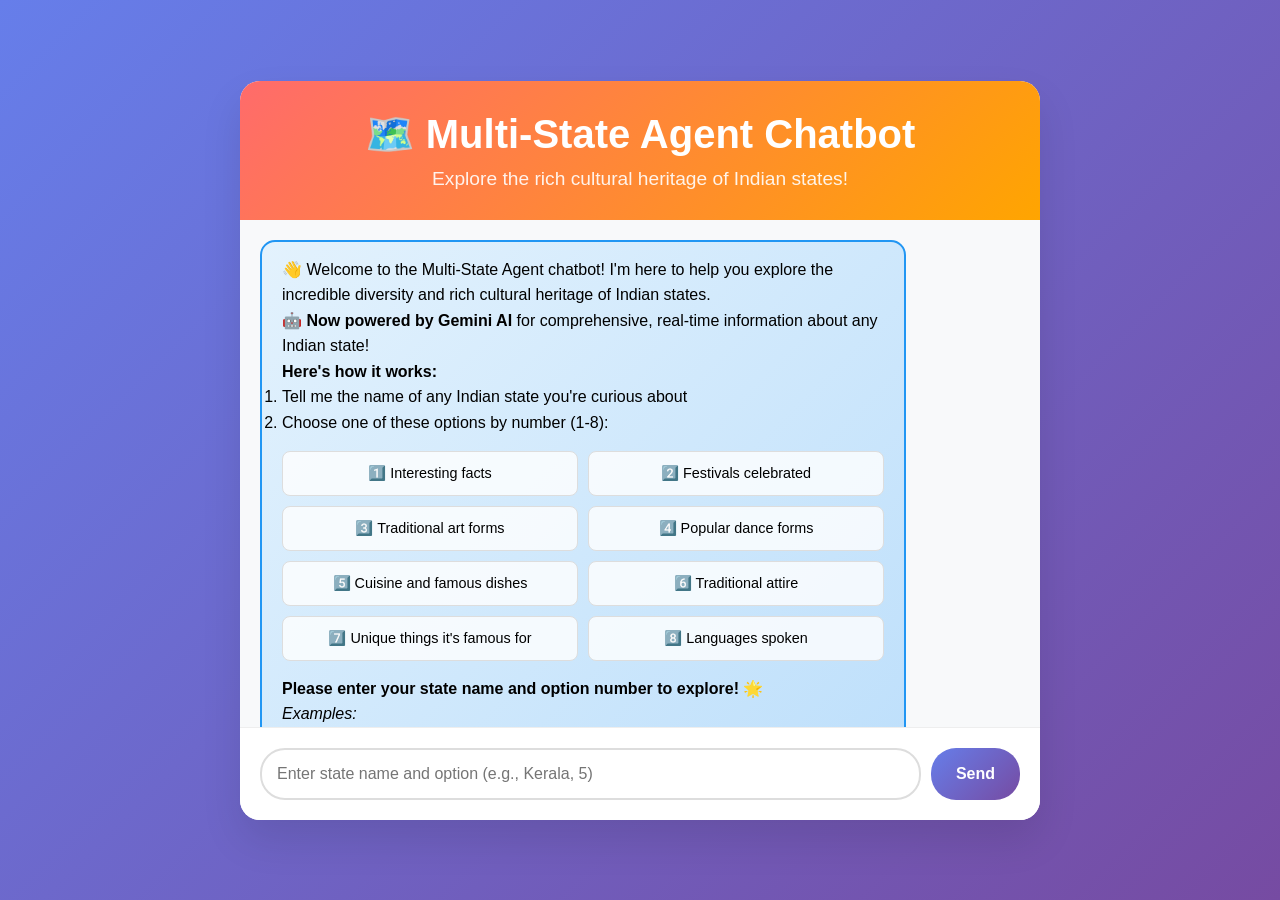
<file: index.html>
<!DOCTYPE html>
<html lang="en">
<head>
    <meta charset="UTF-8">
    <meta name="viewport" content="width=device-width, initial-scale=1.0">
    <title>Multi-State Agent Chatbot</title>
    <link rel="stylesheet" href="style.css">
</head>
<body>
    <div class="container">
        <header>
            <h1>🗺️ Multi-State Agent Chatbot</h1>
            <p>Explore the rich cultural heritage of Indian states!</p>
        </header>
        
        <div class="chat-container">
            <div class="chat-messages" id="chatMessages">
                <div class="message bot-message">
                    <div class="message-content">
                        <p>👋 Welcome to the Multi-State Agent chatbot! I'm here to help you explore the incredible diversity and rich cultural heritage of Indian states.</p>
                        
                        <p>🤖 <strong>Now powered by Gemini AI</strong> for comprehensive, real-time information about any Indian state!</p>
                        
                        <p><strong>Here's how it works:</strong></p>
                        <ol>
                            <li>Tell me the name of any Indian state you're curious about</li>
                            <li>Choose one of these options by number (1-8):</li>
                        </ol>
                        
                        <div class="options-grid">
                            <div class="option">1️⃣ Interesting facts</div>
                            <div class="option">2️⃣ Festivals celebrated</div>
                            <div class="option">3️⃣ Traditional art forms</div>
                            <div class="option">4️⃣ Popular dance forms</div>
                            <div class="option">5️⃣ Cuisine and famous dishes</div>
                            <div class="option">6️⃣ Traditional attire</div>
                            <div class="option">7️⃣ Unique things it's famous for</div>
                            <div class="option">8️⃣ Languages spoken</div>
                        </div>
                        
                        <p><strong>Please enter your state name and option number to explore! 🌟</strong></p>
                        <p><em>Examples:</em></p>
                        <ul style="text-align: left; margin: 10px 0;">
                            <li><strong>"Kerala, 5"</strong> - Explore Kerala's cuisine</li>
                            <li><strong>"Rajasthan, 2"</strong> - Discover Rajasthan's festivals</li>
                            <li><strong>"Diwali festival"</strong> - Learn about specific festivals</li>
                            <li><strong>"Onam festival"</strong> - Regional festival details</li>
                        </ul>
                    </div>
                </div>
            </div>
            
            <div class="input-container">
                <input type="text" id="userInput" placeholder="Enter state name and option (e.g., Kerala, 5)" />
                <button id="sendButton">Send</button>
            </div>
        </div>
    </div>
    
    <script src="script.js"></script>
</body>
</html>
</file>
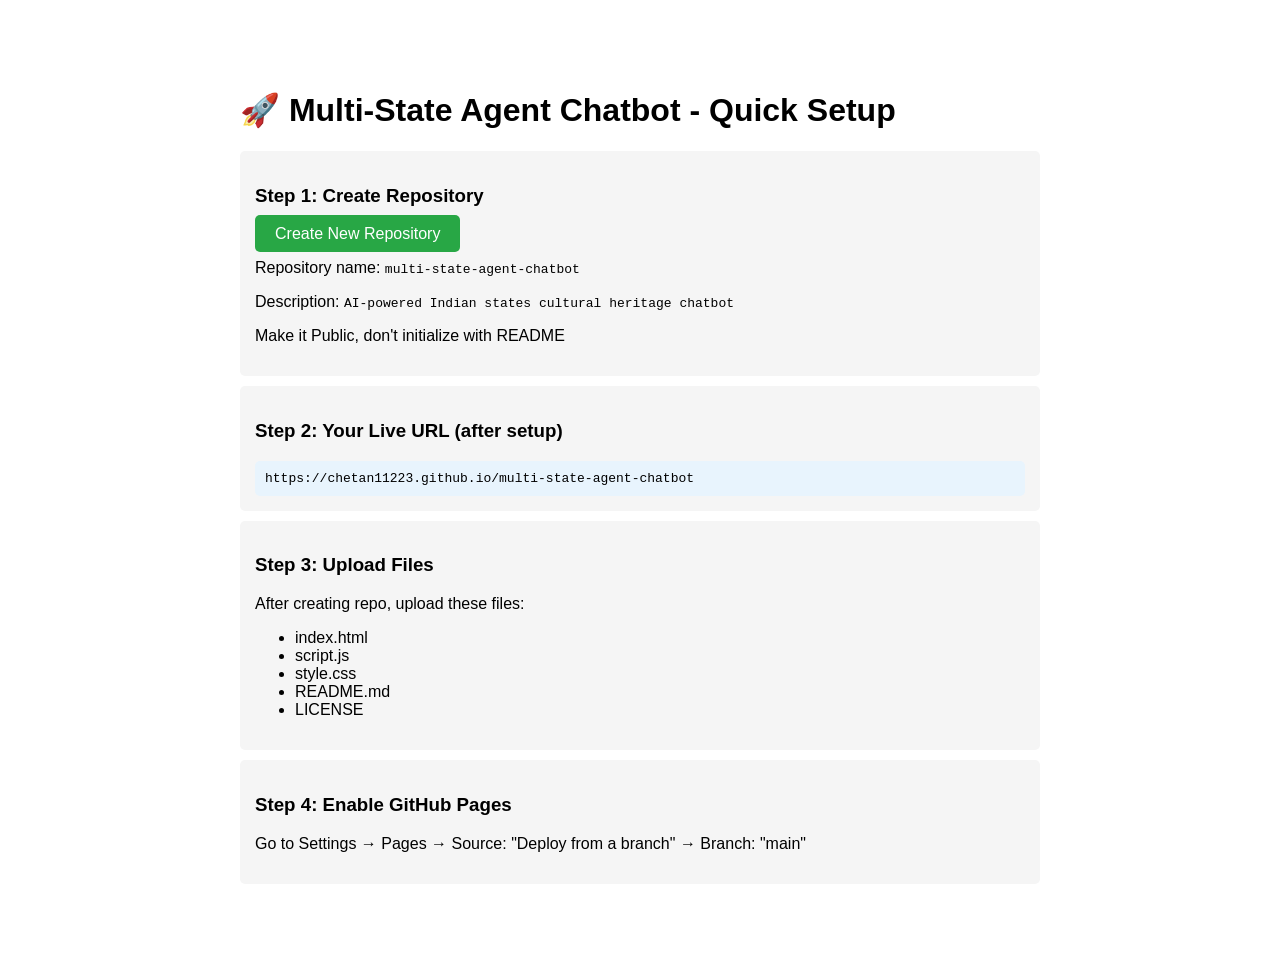
<file: quick-setup.html>
<!DOCTYPE html>
<html>
<head>
    <title>Quick GitHub Setup</title>
    <style>
        body { font-family: Arial, sans-serif; max-width: 800px; margin: 50px auto; padding: 20px; }
        .step { background: #f5f5f5; padding: 15px; margin: 10px 0; border-radius: 5px; }
        .url { background: #e8f4fd; padding: 10px; border-radius: 5px; font-family: monospace; }
        .button { background: #28a745; color: white; padding: 10px 20px; text-decoration: none; border-radius: 5px; }
    </style>
</head>
<body>
    <h1>🚀 Multi-State Agent Chatbot - Quick Setup</h1>
    
    <div class="step">
        <h3>Step 1: Create Repository</h3>
        <p><a href="https://github.com/new" target="_blank" class="button">Create New Repository</a></p>
        <p>Repository name: <code>multi-state-agent-chatbot</code></p>
        <p>Description: <code>AI-powered Indian states cultural heritage chatbot</code></p>
        <p>Make it Public, don't initialize with README</p>
    </div>
    
    <div class="step">
        <h3>Step 2: Your Live URL (after setup)</h3>
        <div class="url">https://chetan11223.github.io/multi-state-agent-chatbot</div>
    </div>
    
    <div class="step">
        <h3>Step 3: Upload Files</h3>
        <p>After creating repo, upload these files:</p>
        <ul>
            <li>index.html</li>
            <li>script.js</li>
            <li>style.css</li>
            <li>README.md</li>
            <li>LICENSE</li>
        </ul>
    </div>
    
    <div class="step">
        <h3>Step 4: Enable GitHub Pages</h3>
        <p>Go to Settings → Pages → Source: "Deploy from a branch" → Branch: "main"</p>
    </div>
    
    <script>
        console.log("Multi-State Agent Chatbot Setup Guide Ready!");
    </script>
</body>
</html>
</file>
<file: style.css>
* {
    margin: 0;
    padding: 0;
    box-sizing: border-box;
}

body {
    font-family: 'Segoe UI', Tahoma, Geneva, Verdana, sans-serif;
    background: linear-gradient(135deg, #667eea 0%, #764ba2 100%);
    min-height: 100vh;
    display: flex;
    align-items: center;
    justify-content: center;
}

.container {
    width: 90%;
    max-width: 800px;
    background: white;
    border-radius: 20px;
    box-shadow: 0 20px 40px rgba(0, 0, 0, 0.1);
    overflow: hidden;
}

header {
    background: linear-gradient(135deg, #ff6b6b, #ffa500);
    color: white;
    padding: 30px;
    text-align: center;
}

header h1 {
    font-size: 2.5em;
    margin-bottom: 10px;
    font-weight: 700;
}

header p {
    font-size: 1.2em;
    opacity: 0.9;
}

.chat-container {
    height: 600px;
    display: flex;
    flex-direction: column;
}

.chat-messages {
    flex: 1;
    padding: 20px;
    overflow-y: auto;
    background: #f8f9fa;
}

.message {
    margin-bottom: 20px;
    animation: fadeIn 0.3s ease-in;
}

@keyframes fadeIn {
    from { opacity: 0; transform: translateY(10px); }
    to { opacity: 1; transform: translateY(0); }
}

.message-content {
    padding: 15px 20px;
    border-radius: 15px;
    max-width: 85%;
    line-height: 1.6;
}

.bot-message .message-content {
    background: linear-gradient(135deg, #e3f2fd, #bbdefb);
    border: 2px solid #2196f3;
    margin-left: 0;
}

.user-message .message-content {
    background: linear-gradient(135deg, #e8f5e8, #c8e6c9);
    border: 2px solid #4caf50;
    margin-left: auto;
    text-align: right;
}

.options-grid {
    display: grid;
    grid-template-columns: repeat(auto-fit, minmax(200px, 1fr));
    gap: 10px;
    margin: 15px 0;
}

.option {
    background: rgba(255, 255, 255, 0.8);
    padding: 10px;
    border-radius: 8px;
    border: 1px solid #ddd;
    font-size: 0.9em;
    text-align: center;
}

.input-container {
    display: flex;
    padding: 20px;
    background: white;
    border-top: 1px solid #eee;
}

#userInput {
    flex: 1;
    padding: 15px;
    border: 2px solid #ddd;
    border-radius: 25px;
    font-size: 16px;
    outline: none;
    transition: border-color 0.3s;
}

#userInput:focus {
    border-color: #667eea;
}

#sendButton {
    margin-left: 10px;
    padding: 15px 25px;
    background: linear-gradient(135deg, #667eea, #764ba2);
    color: white;
    border: none;
    border-radius: 25px;
    cursor: pointer;
    font-size: 16px;
    font-weight: 600;
    transition: transform 0.2s;
}

#sendButton:hover {
    transform: translateY(-2px);
}

.state-info {
    background: rgba(255, 193, 7, 0.1);
    border-left: 4px solid #ffc107;
    padding: 15px;
    margin: 10px 0;
    border-radius: 5px;
}

.error-message {
    background: rgba(244, 67, 54, 0.1);
    border-left: 4px solid #f44336;
    padding: 15px;
    margin: 10px 0;
    border-radius: 5px;
    color: #d32f2f;
}

/* Scrollbar styling */
.chat-messages::-webkit-scrollbar {
    width: 6px;
}

.chat-messages::-webkit-scrollbar-track {
    background: #f1f1f1;
}

.chat-messages::-webkit-scrollbar-thumb {
    background: #888;
    border-radius: 3px;
}

.chat-messages::-webkit-scrollbar-thumb:hover {
    background: #555;
}

/* API Toggle Styles */
.api-toggle-container {
    padding: 15px 20px;
    background: #f8f9fa;
    border-top: 1px solid #eee;
    display: flex;
    justify-content: center;
}

.api-toggle {
    display: flex;
    align-items: center;
    cursor: pointer;
    font-size: 14px;
    font-weight: 500;
}

.api-toggle input[type="checkbox"] {
    display: none;
}

.toggle-slider {
    width: 50px;
    height: 24px;
    background: #ccc;
    border-radius: 12px;
    position: relative;
    margin-right: 10px;
    transition: background 0.3s;
}

.toggle-slider::before {
    content: '';
    position: absolute;
    width: 20px;
    height: 20px;
    border-radius: 50%;
    background: white;
    top: 2px;
    left: 2px;
    transition: transform 0.3s;
    box-shadow: 0 2px 4px rgba(0,0,0,0.2);
}

.api-toggle input:checked + .toggle-slider {
    background: linear-gradient(135deg, #667eea, #764ba2);
}

.api-toggle input:checked + .toggle-slider::before {
    transform: translateX(26px);
}

.toggle-label {
    color: #333;
}

/* API Content Styling */
.api-content {
    line-height: 1.7;
}

.api-content p {
    margin: 8px 0;
}

.api-content ul, .api-content ol {
    margin: 10px 0;
    padding-left: 20px;
}

.api-content li {
    margin: 5px 0;
}

/* Loading animation */
.loading-dots::after {
    content: '';
    animation: loading 1.5s infinite;
}

@keyframes loading {
    0%, 20% { content: '.'; }
    40% { content: '..'; }
    60%, 100% { content: '...'; }
}

/* Responsive design */
@media (max-width: 768px) {
    .container {
        width: 95%;
        margin: 10px;
    }
    
    header h1 {
        font-size: 2em;
    }
    
    .options-grid {
        grid-template-columns: 1fr;
    }
    
    .message-content {
        max-width: 95%;
    }
    
    .api-toggle-container {
        padding: 10px 15px;
    }
    
    .toggle-label {
        font-size: 12px;
    }
}
</file>
